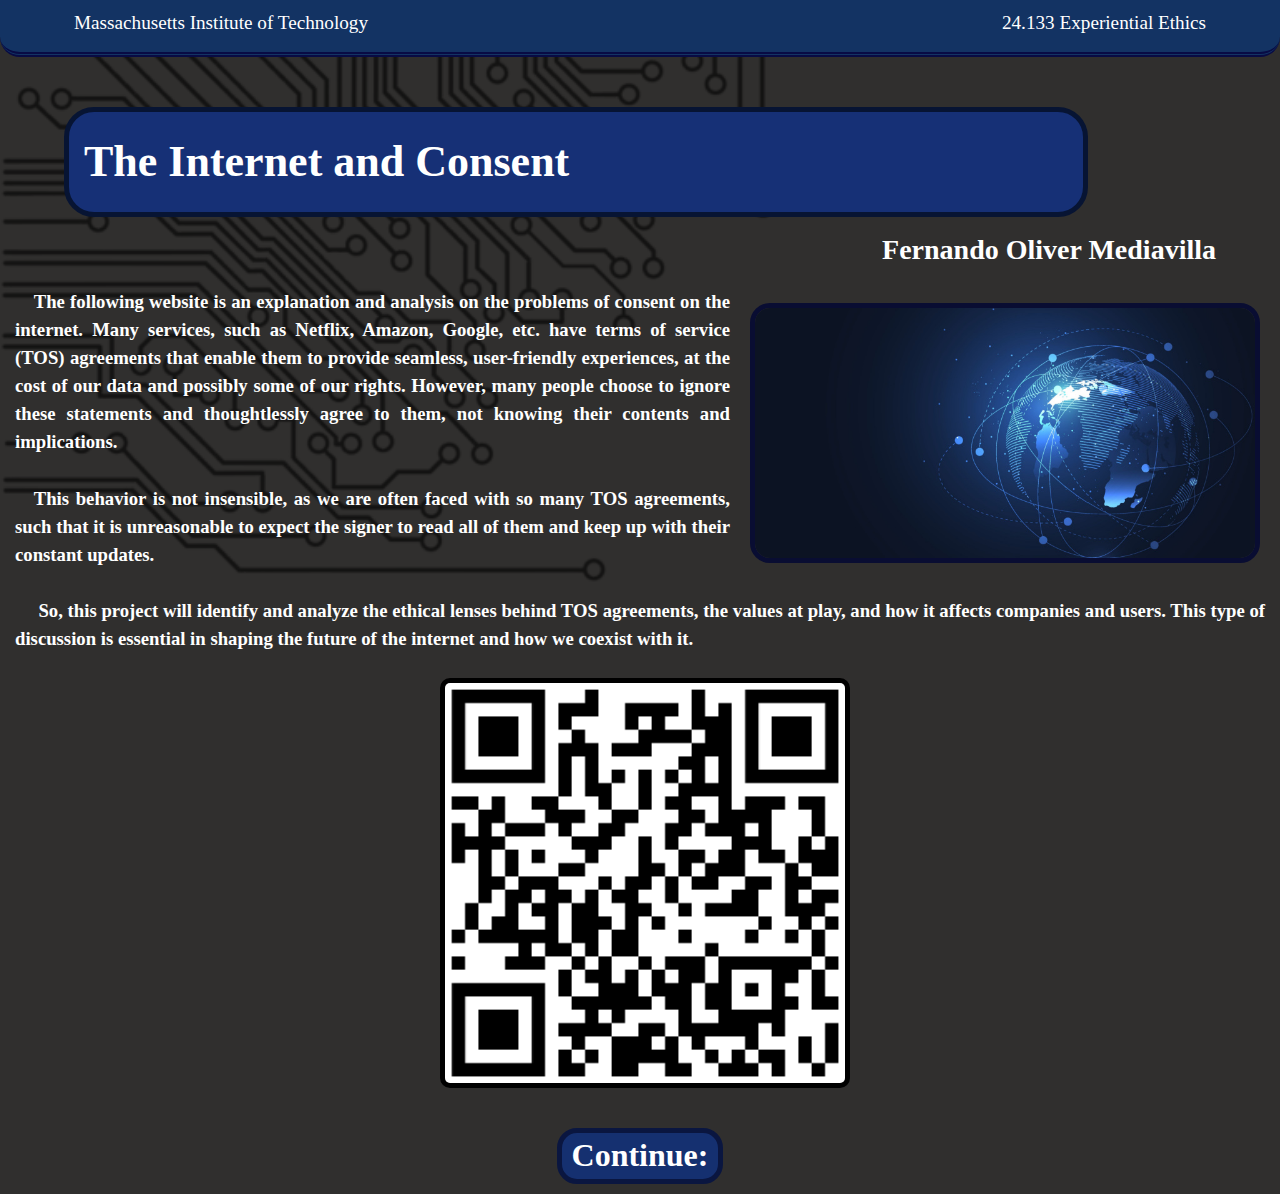
<file: index.html>
<!DOCTYPE html>
<html lang="en">
<head>
    <meta charset="UTF-8">
    <link rel="stylesheet" href="style.css" type="text/css">
    <meta name="viewport" content="width=device-width, initial-scale=1.0">
    <title>The Internet and Consent</title>
</head>
<body id="one">
    <div id="top">
        <div id="top1">Massachusetts Institute of Technology</div>
        <div id="top2">24.133 Experiential Ethics</div>
    </div>

    <h1 id="title">The Internet and Consent</h1>
    <h2 id="subtitle">Fernando Oliver Mediavilla</h2>

    <img src="Images/Internet.jpg" alt="Internet" id="internetP">

    <img src="Images/background.png" alt="" id="backP1">

    <h3 id="basicInfo">
        &emsp;The following website is an explanation and analysis on the problems of consent on the internet. Many services, such as Netflix, Amazon, Google, etc. have terms of service (TOS) agreements that enable them to provide seamless, user-friendly experiences, at the cost of our data and possibly some of our rights. However, many people choose to ignore these statements and thoughtlessly agree to them, not knowing their contents and implications. <br> <br>
        &emsp;This behavior is not insensible, as we are often faced with so many TOS agreements, such that it is unreasonable to expect the signer to read all of them and keep up with their constant updates. <br><br>
        &emsp; So, this project will identify and analyze the ethical lenses behind TOS agreements, the values at play, and how it affects companies and users. This type of discussion is essential in shaping the future of the internet and how we coexist with it.
    </h3>

    <div id="qr"><img src="Images/qr.png" alt="QR code" ></div>

    <h1 id="button">Continue:</h1>

    <div id = "grey"></div>
    <div id="tosO">
        <img src="Images/x.webp" alt="x" id="x">
        <h2 id="tosT">Wait! Before continuing, please read and accept the following terms of service agreement. </h2>
        <h3 id="tosI">Terms of Service Agreement <br><br>
            1. Introduction<br><br>
            
            1.1. Acceptance of Covenants<br>
            By the initiation of access or utilization of Internet and Consent ("Service"), the individual or entity herein referenced as "User" does hereby irrevocably and unconditionally consent to and acknowledge the binding nature of these Terms of Service ("Agreement"). In the event of dissent or disaccord with these stipulations, the User is hereby enjoined from accessing the Service.<br><br>
            
            1.2. Modifications and Amendments<br>
            The undersigned reserves the unencumbered right to alter, amend, or otherwise modify these provisions at any given moment, nunc pro tunc. Any and all such modifications shall become effective immediately upon publication. The User’s continued engagement with the Service shall constitute implicit and unequivocal acceptance of any and all such modifications.<br><br>
            
            1.3. Definitions and Interpretations<br>
            
                "Service" shall denote Internet and Consent in its entirety, inclusive of all ancillary and subsidiary services, functionalities, and provisions.
                "User" shall encompass any and all persons, entities, or bodies corporate engaging with or accessing the Service.<br>
                "Content" shall be broadly construed to include, but not be limited to, all textual, graphical, visual, auditory, musical, software-based, and informational materials made accessible through the Service.<br><br>
            
            2. Eligibility Criteria<br>
            
            2.1. Age of Majority Requirement<br>
            The engagement with the Service is contingent upon the User's attainment of the age of majority as defined by the jurisdiction of the User's domicile, which shall in no case be less than eighteen (18) years of age. The User, by the act of engagement, represents and warrants their compliance with this age prerequisite.<br><br>
            
            2.2. Registration and Authentication<br>
            The exploitation of certain facets of the Service may necessitate the establishment of an account. The User undertakes to furnish accurate, current, and comprehensive data during the registration process, and to update such information as necessary to maintain its accuracy and completeness.<br><br>
            
            2.3. Criteria of Access<br>
            The undersigned retains the absolute discretion to deny access to the Service to any individual or entity, and to modify the eligibility criteria without prior notification. This provision shall be null and void where prohibited by prevailing statutory or regulatory mandates, and the right to access the Service shall thereby be automatically revoked in such jurisdictions.<br><br>
            3. Obligations and Conduct of Users<br><br>
            
            3.1. Confidentiality of Credentials<br>
            The User is solely responsible for safeguarding the confidentiality of any credentials associated with their account, including, but not limited to, usernames, passwords, and other authentication measures. The User shall bear full responsibility for all activities occurring under their account.<br><br>
            
            3.2. Prohibited Actions and Activities<br>
            The User covenants and agrees not to engage in, directly or indirectly, any of the following prohibited activities:<br>
            
                The utilization of the Service for any purposes deemed unlawful or illicit under applicable laws.<br>
                The engagement in harassment, defamation, or intimidation of any other User or third party.<br>
                The disruption or interference with the functionality or operations of the Service.
                The introduction or transmission of any malicious software, viruses, worms, or other deleterious code.<br>
                The infringement of any intellectual property rights, including but not limited to copyrights, trademarks, patents, or trade secrets.<br>
                The circumvention, deactivation, or impairment of any security or technical mechanisms of the Service.<br>
                The creation of multiple accounts for the purpose of circumventing restrictions or accruing additional benefits.<br>
                The engagement in any activity that may cause harm to the Service or adversely affect other Users' access and enjoyment thereof.<br>
                The deployment of automated systems, including but not limited to bots, scripts, or scrapers, for the purpose of extracting data from the Service.<br>
                The misrepresentation of identity or affiliation with any person, entity, or organization.<br><br>
            
            3.3. Standards Pertaining to User Content<br>
            All Content submitted, posted, or otherwise made available by the User must adhere to the stipulations of this Agreement and all pertinent legal and regulatory requirements. The User acknowledges and agrees that they bear sole responsibility and liability for their Content.<br><br>
            
            3.4. Standards of Conduct and Decorum <br>
            The User undertakes to comport themselves in a manner consistent with applicable laws and regulations, and to refrain from any conduct that may be construed as offensive, abusive, defamatory, or otherwise inappropriate. The User further agrees not to:<br>
            
                Disseminate false, misleading, or deceptive information or Content.<br>
                Impersonate any individual or entity, or falsely state or otherwise misrepresent an affiliation with a person or entity.<br>
                Engage in any behavior that may cause damage, overload, or impair the functionality of the Service, or interfere with any other User's utilization and enjoyment thereof.<br><br>
            
            4. Intellectual Property Rights<br><br>
            
            4.1. Proprietary Rights and Ownership<br>
            The Service and all Content therein, including but not limited to textual, graphical, visual, auditory, software, and informational materials, are and shall remain the exclusive property of Internet and Consent or its licensors. Such property is protected by applicable intellectual property laws and treaties.<br><br>
            
            4.2. Limited License Grant<br>
            Subject to the User's compliance with this Agreement, the undersigned hereby grants the User a revocable, non-exclusive, non-transferable, limited license to access and utilize the Service and its Content solely for personal, non-commercial purposes.<br><br>
            
            4.3. License Regarding User Content<br>
            By submitting, posting, or otherwise making available any Content on or through the Service, the User hereby grants Internet and Consent a worldwide, non-exclusive, royalty-free, perpetual, irrevocable, sublicensable, and transferable license to use, reproduce, modify, adapt, publish, translate, create derivative works from, distribute, perform, and display such Content in any form, format, media, or medium, whether now known or hereafter devised.<br><br>
            
            4.4. Claims of Copyright Infringement<br>
            Should the User believe that any Content accessible on the Service infringes their copyright, the User shall promptly notify the undersigned, providing a detailed description of the alleged infringement, including all necessary and pertinent information to substantiate the claim.<br><br>
            5. Privacy and Data Protection<br><br>
            
            5.1. Collection and Utilization of Personal Data<br>
            The User acknowledges and agrees that the collection, utilization, and processing of personal data by Internet and Consent shall be governed by the Privacy Policy, which is incorporated herein by reference.<br><br>
            
            5.2. Data Security Measures<br>
            The undersigned undertakes to implement commercially reasonable measures to protect the security and confidentiality of personal data. However, the User acknowledges and agrees that absolute security cannot be guaranteed, and the undersigned shall not be liable for unauthorized access or use of personal data.<br><br>
            
            5.3. User's Responsibilities<br>
            The User bears sole responsibility for maintaining the security and confidentiality of their account information, including login credentials. The User agrees to promptly notify the undersigned of any unauthorized use of their account or any other breach of security.<br><br>
            6. Payment, Fees, and Financial Transactions<br><br>
            
            6.1. Billing and Payment Terms<br>
            Certain functionalities or features of the Service may be accessible only upon payment of applicable fees. The User agrees to remit full payment of all such fees in accordance with the billing terms specified by Internet and Consent.<br><br>
            
            6.2. Refund Policy<br>
            All transactions are final, and the User acknowledges and agrees that fees are non-refundable, except as required by applicable law.<br><br>
            
            6.3. Accepted Payment Methods<br>
            The undersigned accepts various forms of payment, including but not limited to credit cards and online payment systems. The User represents and warrants that they possess the necessary authorization to utilize the designated payment method and authorize Internet and Consent to charge such payment method for the full amount of the transaction.<br><br>
            
            6.4. Automatic Renewal and Subscription Services<br>
            In the event that the User subscribes to a recurring service, the User acknowledges and agrees that such subscription will automatically renew at the conclusion of each billing cycle. The User authorizes Internet and Consent to charge the applicable fees to the User's designated payment method for each renewal period, unless the User cancels the subscription prior to the renewal date.<br><br>
            
            6.5. Tax Obligations<br>
            The User shall be solely responsible for the payment of any and all taxes, duties, or levies imposed by any governmental authority in connection with the User's utilization of the Service.<br><br>
            7. Termination and Suspension<br><br>
            
            7.1. User-Initiated Termination<br>
            The User may terminate their account and utilization of the Service at any time, subject to the procedural requirements specified by Internet and Consent.<br><br>
            
            7.2. Termination or Suspension by Internet and Consent<br>
            The undersigned reserves the right to terminate or suspend the User's account or access to the Service, in whole or in part, at any time and for any reason, including but not limited to a breach of this Agreement, with or without prior notice.<br><br>
            
            7.3. Consequences of Termination<br>
            Upon termination of the User's account, the User's right to access and utilize the Service shall immediately cease. Any provisions of this Agreement which, by their nature, should survive termination, including but not limited to intellectual property rights, disclaimers, indemnification, and limitations of liability, shall so survive.<br><br>
            
            7.4. Post-Termination Obligations<br>
            The User agrees to immediately cease all use of the Service and delete any and all related software or Content obtained therefrom. The undersigned reserves the right to retain certain information as may be required by law or for legitimate business purposes.<br><br>

            8. Disclaimers and Limitations of Liability<br><br>
            
            8.1. Disclaimer of Warranties<br>
            The Service is provided on an "as is" and "as available" basis, without any representations or warranties of any kind, whether express or implied, including but not limited to implied warranties of merchantability, fitness for a particular purpose, title, and non-infringement. The User's use of the Service is at their sole risk.<br><br>
            
            8.2. Exclusion of Liability<br>
            To the fullest extent permissible under applicable law, Internet and Consent and its affiliates, licensors, officers, directors, employees, agents, and service providers shall not be liable for any indirect, incidental, consequential, special, exemplary, or punitive damages, including but not limited to loss of profits, revenue, data, goodwill, or other intangible losses, arising out of or in connection with the User's use of the Service, whether based on contract, tort, strict liability, or any other legal theory, even if Internet and Consent has been advised of the possibility of such damages.<br><br>
            
            8.3. No Guarantee of Outcomes<br>
            Internet and Consent makes no representations or warranties regarding the efficacy, accuracy, completeness, or reliability of the Service or any Content available thereon. The User acknowledges and agrees that any reliance on the Service or Content is at their own risk.<br><br>
            
            8.4. Third-Party Content and Services<br>
            The Service may contain links to third-party websites, services, or Content, which are not under the control of Internet and Consent. The inclusion of such links does not imply endorsement by Internet and Consent of the third-party websites, services, or Content. Internet and Consent disclaims all responsibility and liability for any third-party websites, services, or Content, including but not limited to their accuracy, legality, and suitability. The user also agrees to forfeit all intillectual rights of their next unborn child, such that all intellectual property belongs to Internet and Consent. Please email fjoliver@mit.edu with any further questions.<br><br>
            9. Indemnification Obligations<br><br>
            
            The User agrees to indemnify, defend, and hold harmless Internet and Consent, its affiliates, and their respective directors, officers, employees, agents, and representatives from and against any and all claims, damages, losses, liabilities, costs, and expenses (including reasonable attorneys' fees) arising out of or in connection with: (i) the User's use of the Service; (ii) the User's violation of this Agreement; (iii) the User's violation of any applicable laws, rules, or regulations; or (iv) the User's infringement of any third-party rights, including but not limited to intellectual property rights.<br>
            
            9.1. Scope and Duration of Indemnity<br>
            This indemnification obligation shall survive the termination or expiration of this Agreement and the User's use of the Service.<br><br>
            
            9.2. Procedural Requirements for Indemnification<br>
            In the event that a claim or action arises that is subject to indemnification under this Agreement, Internet and Consent shall promptly notify the User of the claim. The User shall assume control of the defense and settlement of the claim, provided that Internet and Consent may, at its own expense, participate in the defense with counsel of its choice. The User shall not settle any claim without the prior written consent of Internet and Consent, which shall not be unreasonably withheld.<br><br>
            10. Governing Law and Dispute Resolution Mechanisms<br><br>
            
            10.1. Governing Jurisdiction<br>
            This Agreement, and any disputes arising out of or relating to this Agreement or the Service, shall be governed by and construed in accordance with the laws of Massachusetts, without regard to its conflict of law principles.<br><br>
            
            10.2. Arbitration of Disputes<br>
            All disputes, controversies, or claims arising out of or in connection with this Agreement or the Service, including but not limited to the formation, interpretation, breach, or termination thereof, shall be resolved through final and binding arbitration administered by the American Arbitration Association under its Commercial Arbitration Rules. The arbitration shall be conducted in Boston, Massachusetts, in the English language.<br><br>
            
            10.3. Class Action Waiver<br>
            The User agrees that any disputes, claims, or controversies arising out of or related to this Agreement or the Service shall be resolved solely on an individual basis and not in a collective, class, or representative action. The User hereby waives the right to participate in or be represented in any class action, whether as a class representative, class member, or otherwise.<br><br>
            
            10.4. Arbitration Procedure<br>
            The arbitration shall be conducted by a single arbitrator, who shall have the authority to award any relief available under applicable law, provided that the arbitrator shall not have the authority to award punitive damages or any other damages excluded by this Agreement. The arbitrator's decision and award shall be final and binding, and judgment upon the award may be entered in any court of competent jurisdiction.<br><br>
            
            10.5. Opt-Out Provision<br>
            The User may opt out of the arbitration and class action waiver provisions of this Agreement by providing written notice to Internet and Consent within thirty (30) days of the date the User first accepts this Agreement. The User's opt-out notice must include the User's name, address, email address, and a clear statement of the User's intention to opt out of arbitration. If the User opts out of arbitration, all other provisions of this Agreement shall remain in full force and effect, and the User agrees that any disputes, claims, or controversies arising out of or related to this Agreement or the Service shall be resolved by a court of competent jurisdiction.<br><br>
            11. Miscellaneous Provisions<br><br>
            
            11.1. Entire Agreement<br>
            This Agreement constitutes the entire agreement between the User and Internet and Consent regarding the User's use of the Service and supersedes all prior or contemporaneous understandings and agreements, whether written or oral, relating thereto.<br><br>
            
            11.2. Severability<br>
            If any provision of this Agreement is held to be invalid or unenforceable by a court of competent jurisdiction, such provision shall be severed from the Agreement, and the remaining provisions shall remain in full force and effect.<br><br>
            
            11.3. Waiver<br>
            No waiver of any term or condition of this Agreement, whether by conduct or otherwise, shall be deemed to be, or construed as, a further or continuing waiver of such term or condition or any other term or condition. No waiver shall be effective unless it is in writing and signed by the party to be charged therewith.<br><br>
            
            11.4. Assignment<br>
            The User may not assign or transfer any rights or obligations under this Agreement, whether by operation of law or otherwise, without the prior written consent of Internet and Consent. Any attempted assignment or transfer in violation of this provision shall be null and void. Internet and Consent may freely assign or transfer its rights and obligations under this Agreement without restriction.<br><br>
            
            11.5. Notices<br>
            All notices, requests, demands, and other communications under this Agreement shall be in writing and shall be deemed to have been duly given when delivered by hand, mailed by certified or registered mail, return receipt requested, or sent by email or fax (with confirmation of transmission) to the respective parties at the addresses set forth herein or as otherwise specified in writing by the respective parties.<br><br>
            
            11.6. Relationship of the Parties<br>
            The User and Internet and Consent are independent contractors, and nothing in this Agreement shall be construed to create a partnership, joint venture, agency, or employment relationship between them. Neither party shall have any authority to bind the other party in any way or to incur any obligations on behalf of the other party.<br><br>
            12. Contact Information<br>
            
            For any inquiries, concerns, or questions regarding this Agreement, the User is advised to contact Internet and Consent at fjoliver@mit.edu, and Internet and Consent shall endeavor to respond in a timely and reasonable manner.</h5>
            <div id="ad">
                <h2 class="agreeing"id="disagree">Disagree</h2>
                <h2 class="agreeing"id="agree"><a href="two.html">Agree</a></h2>
            </div>
    </div>
    <script src="main.js"></script>
</body>
</html>
</file>
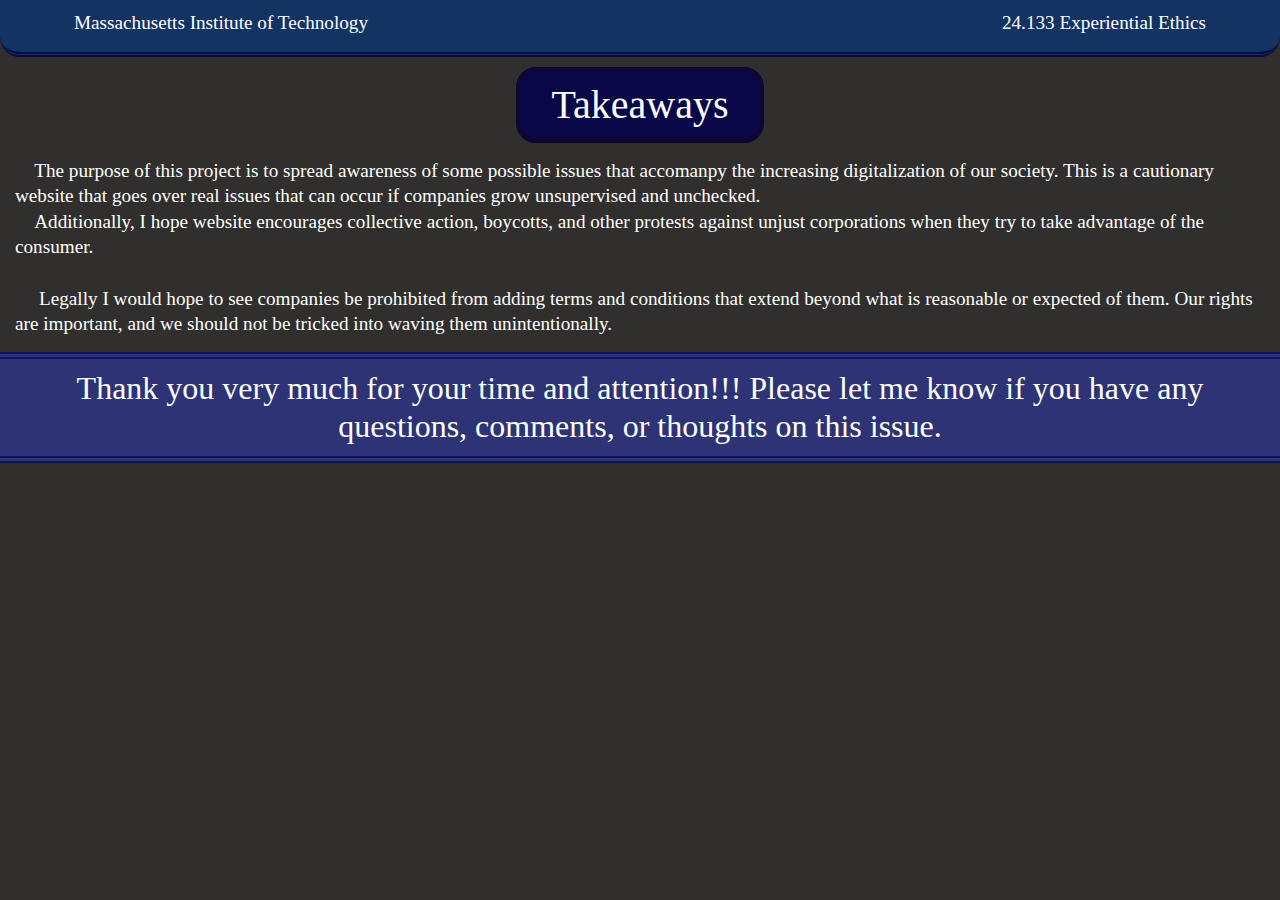
<file: five.html>
<html lang="en">
<head>
    <meta charset="UTF-8">
    <meta name="viewport" content="width=device-width, initial-scale=1.0">
    <title>The Internet and Consent</title>
    <link rel="stylesheet" href="style.css" type="text/css">
</head>
<body>
    <div id="top">
        <div id="top1">Massachusetts Institute of Technology</div>
        <div id="top2">24.133 Experiential Ethics</div>
    </div>

    <div id="finalT">Takeaways</div>
    <div id="finalB">
        &emsp;The purpose of this project is to spread awareness of some possible issues that accomanpy the increasing digitalization of our society. This is a cautionary website that goes over real issues that can occur if companies grow unsupervised and unchecked.  <br> 
        &emsp;Additionally, I hope website encourages collective action, boycotts, and other protests against unjust corporations when they try to take advantage of the consumer. <br><br>

        &emsp; Legally I would hope to see companies be prohibited from adding terms and conditions that extend beyond what is reasonable or expected of them. Our rights are important, and we should not be tricked into waving them unintentionally. 
    </div>
    <div id="final">
        Thank you very much for your time and attention!!! Please let me know if you have any questions, comments, or thoughts on this issue.
    </div>

    <script src="main.js"></script>
</body>
</html>
</file>
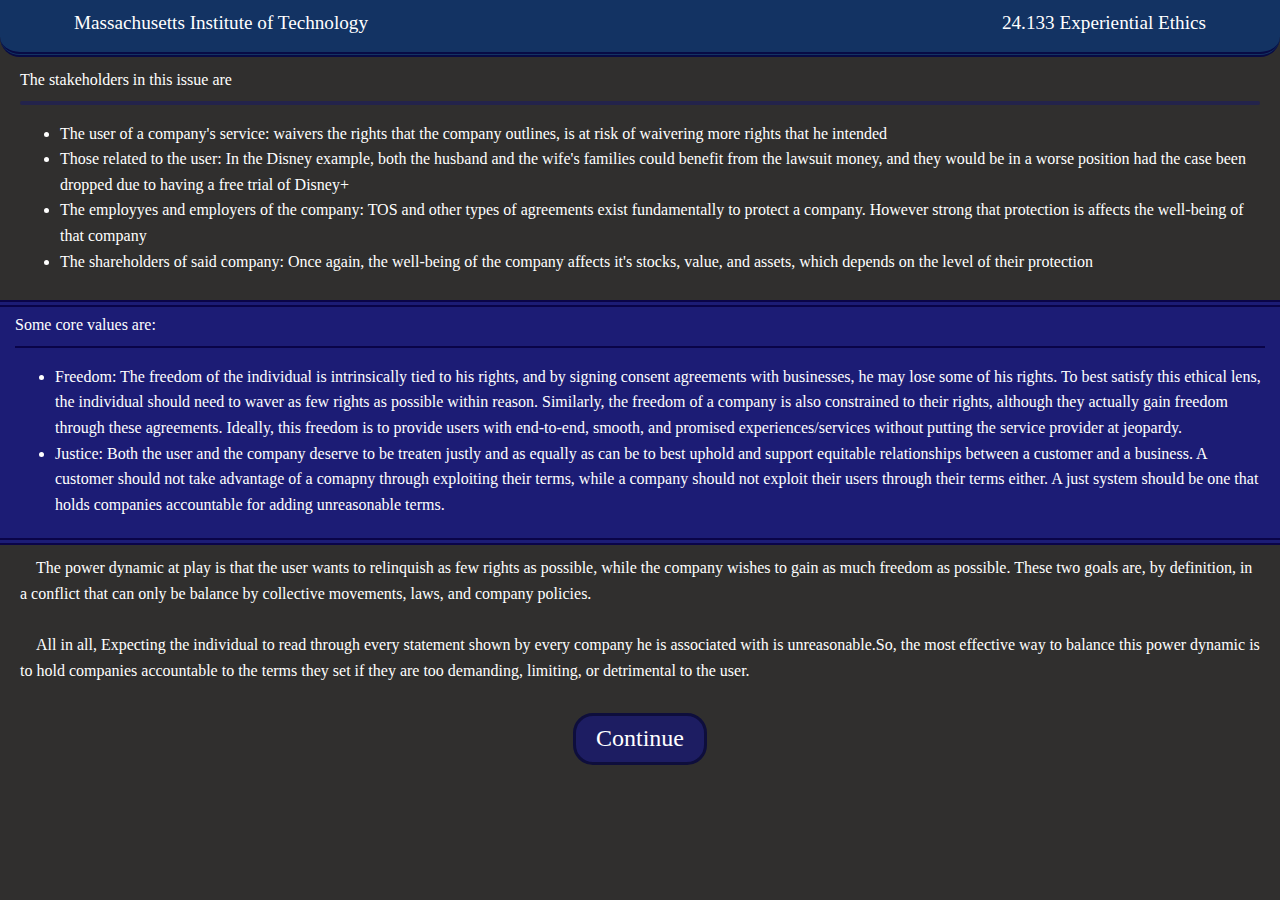
<file: four.html>
<html lang="en">
<head>
    <meta charset="UTF-8">
    <meta name="viewport" content="width=device-width, initial-scale=1.0">
    <title>The Internet and Consent</title>
    <link rel="stylesheet" href="style.css" type="text/css">
</head>
<body>
    <div id="top">
        <div id="top1">Massachusetts Institute of Technology</div>
        <div id="top2">24.133 Experiential Ethics</div>
    </div>
    <div id="blurb3_1">
        The stakeholders in this issue are
    <hr id="miniL">

        <ul>
            <li>The user of a company's service: waivers the rights that the company outlines, is at risk of waivering more rights that he intended</li>
            <li>Those related to the user: In the Disney example, both the husband and the wife's families could benefit from the lawsuit money, and they would be in a worse position had the case been dropped due to having a free trial of Disney+</li>
            <li>The employyes and employers of the company: TOS and other types of agreements exist fundamentally to protect a company. However strong that protection is affects the well-being of that company</li>
            <li>The shareholders of said company: Once again, the well-being of the company affects it's stocks, value, and assets, which depends on the level of their protection</li>
        </ul>
    </div>

        <div id="miniB1">
        Some core values are:
        <hr>
        <ul>
            <li>Freedom: The freedom of the individual is intrinsically tied to his rights, and by signing consent agreements with businesses, he may lose some of his rights. To best satisfy this ethical lens, the individual should need to waver as few rights as possible within reason. Similarly, the freedom of a company is also constrained to their rights, although they actually gain freedom through these agreements. Ideally, this freedom is to provide users with end-to-end, smooth, and promised experiences/services without putting the service provider at jeopardy.
            </li>
            <li>Justice: Both the user and the company deserve to be treaten justly and as equally as can be to best uphold and support equitable relationships between a customer and a business. A customer should not take advantage of a comapny through exploiting their terms, while a company should not exploit their users through their terms either. A just system should be one that holds companies accountable for adding unreasonable terms.</li>
        </ul>
        </div>
    <div id="miniEnd">
        &emsp;The power dynamic at play is that the user wants to relinquish as few rights as possible, while the company wishes to gain as much freedom as possible. These two goals are, by definition, in  a conflict that can only be balance by collective movements, laws, and company policies. <br><br>
        &emsp;All in all, Expecting the individual to read through every statement shown by every company he is associated with is unreasonable.So, the most effective way to balance this power dynamic is to hold companies accountable to the terms they set if they are too demanding, limiting, or detrimental to the user.
    </div>
    <div id="Continue"><a href="five.html" >Continue</a></div>

    <script src="main.js"></script>

</body>
</file>
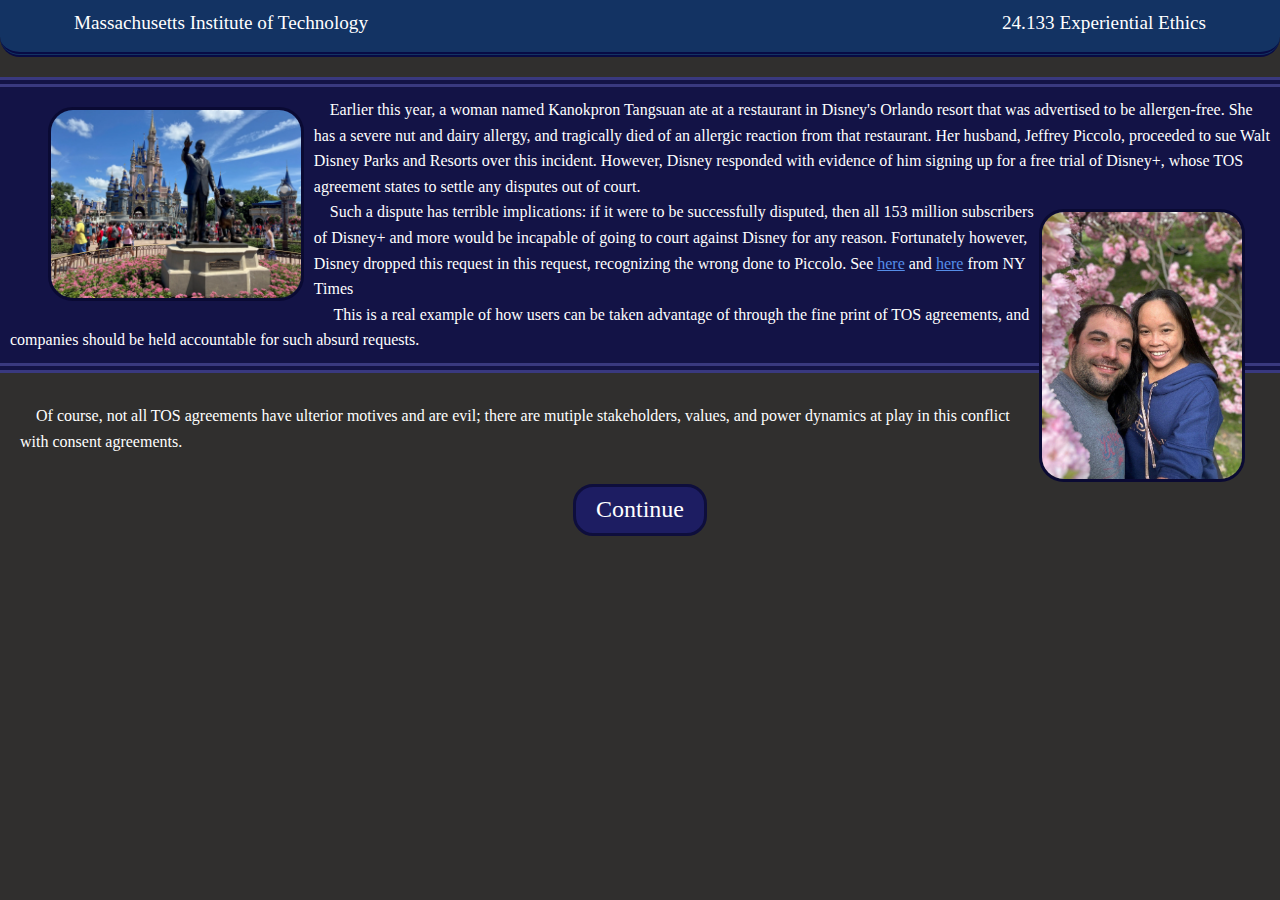
<file: three.html>
<html lang="en">
<head>
    <meta charset="UTF-8">
    <link rel="stylesheet" href="style.css" type="text/css">
    <meta name="viewport" content="width=device-width, initial-scale=1.0">
    <title>The Internet and Consent</title>
</head>
<body>
    <div id="top">
        <div id="top1">Massachusetts Institute of Technology</div>
        <div id="top2">24.133 Experiential Ethics</div>
    </div>

    <div id="Disney">
        <img src="Images/Disney1.webp" alt="Disney1" id="DisneyImg1">
        <div class="DisneyP">
            &emsp;Earlier this year, a woman named Kanokpron Tangsuan ate at a restaurant in Disney's Orlando resort that was advertised to be allergen-free. She has a severe nut and dairy allergy, and tragically died of an allergic reaction from that restaurant. Her husband, Jeffrey Piccolo, proceeded to sue Walt Disney Parks and Resorts over this incident. However, Disney responded with evidence of him signing up for a free trial of Disney+, whose TOS agreement states to settle any disputes out of court. <br>
        </div>
            <img src="Images/Disney2.jpg" alt="Disney2" id="DisneyImg2">
            <!-- <div id="DisneyS">Jeffrey Piccolo and Kanokporn Tangsuan</div> -->
        <div class="DisneyP">
            &emsp;Such a dispute has terrible implications: if it were to be successfully disputed, then all 153 million subscribers of Disney+ and more would be incapable of going to court against Disney for any reason. Fortunately however, Disney dropped this request in this request, recognizing the wrong done to Piccolo. See <a href="https://www.nytimes.com/2024/08/14/nyregion/disney-wrongful-death-lawsuit-arbitration.html">here</a> and <a href="https://www.nytimes.com/2024/08/20/nyregion/disney-arbitration-allergy-death-lawsuit.html">here</a> from NY Times<br>
            &emsp; This is a real example of how users can be taken advantage of through the fine print of TOS agreements, and companies should be held accountable for such absurd requests.
        </div>
    </div>
    <div id="blurb3_1">
        &emsp;Of course, not all TOS agreements have ulterior motives and are evil; there are mutiple stakeholders, values, and power dynamics at play in this conflict with consent agreements. <br> 
    </div>
        <div id="Continue"><a href="four.html" >Continue</a></div>
    
        <script src="main.js"></script> 
        
</body>
</html>
</file>
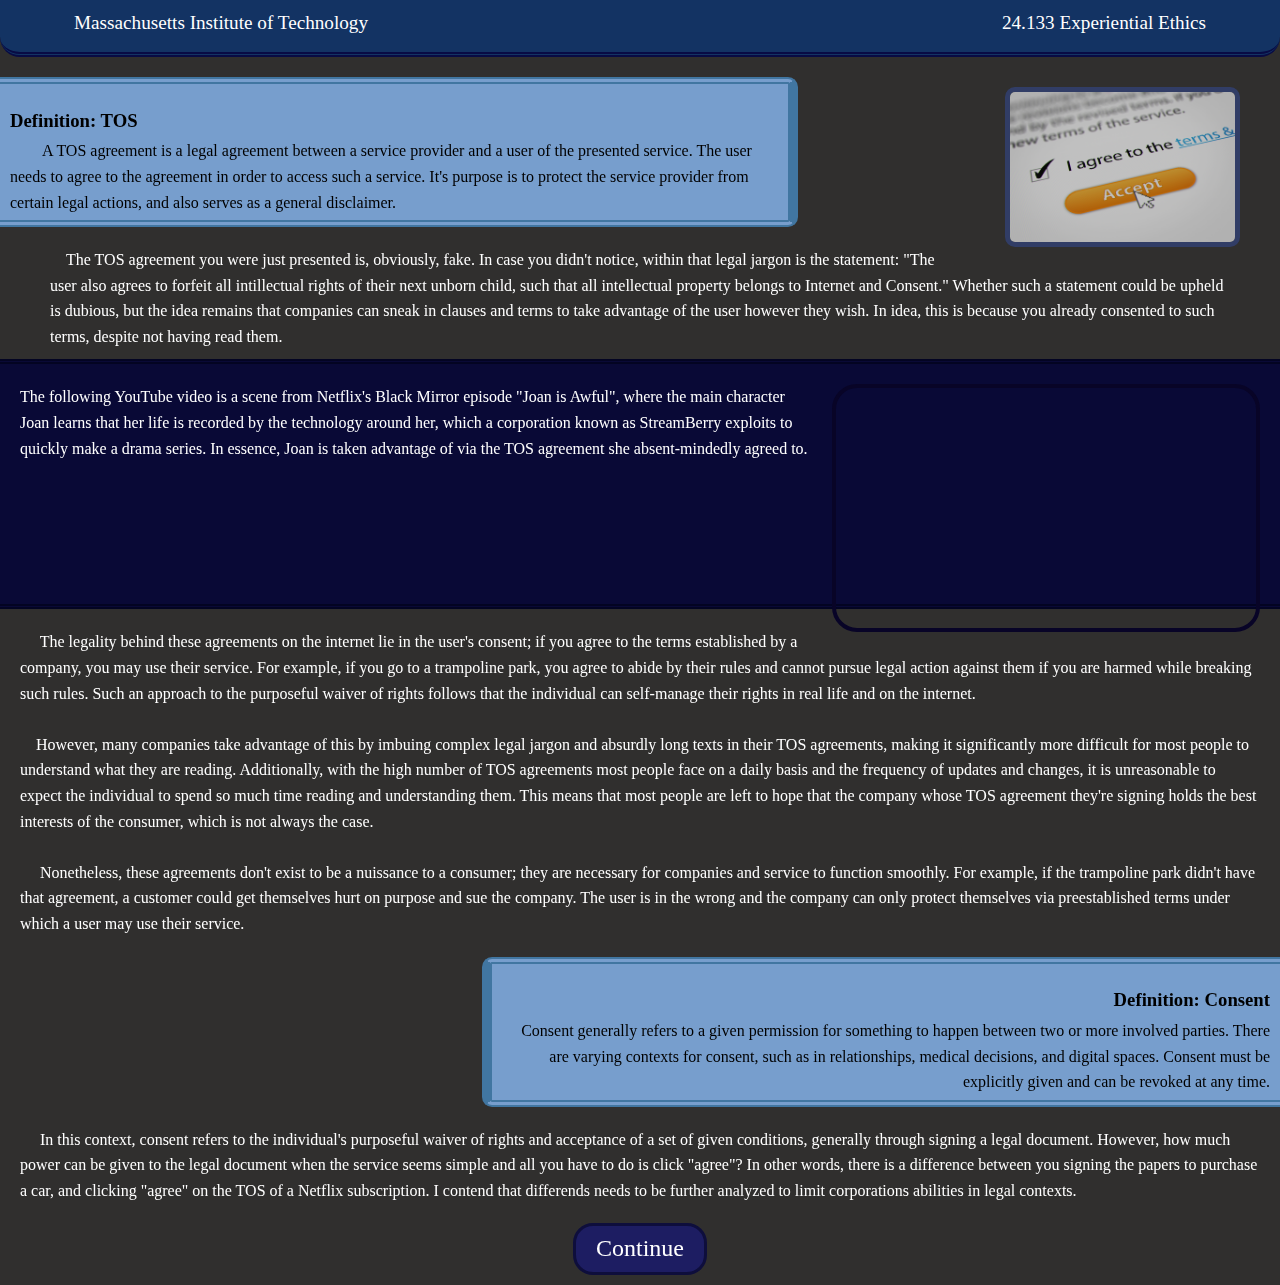
<file: two.html>
<html lang="en">
<head>
    <meta charset="UTF-8">
    <meta name="viewport" content="width=device-width, initial-scale=1.0">
    <title>The Internet and Consent</title>
    <link rel="stylesheet" href="style.css" type="text/css">
</head>
<body>
    <div id="top">
        <div id="top1">Massachusetts Institute of Technology</div>
        <div id="top2">24.133 Experiential Ethics</div>
    </div>
    <img src="Images/TOS.jpg" alt="Agree" id="TOSImg">

    <div id="definitionTOS" class="definition"><h3>Definition: TOS</h3>&emsp;&emsp;A TOS agreement is a legal agreement between a service provider and a user of the presented service. The user needs to agree to the agreement in order to access such a service. It's purpose is to protect the service provider from certain legal actions, and also serves as a general disclaimer.</div>

    <div id="blurb2_1">&emsp;The TOS agreement you were just presented is, obviously, fake. In case you didn't notice, within that legal jargon is the statement: "The user also agrees to forfeit all intillectual rights of their next unborn child, such that all intellectual property belongs to Internet and Consent." Whether such a statement could be upheld is dubious, but the idea remains that companies can sneak in clauses and terms to take advantage of the user however they wish. In idea, this is because you already consented to such terms, despite not having read them. </div>
    <div id="vid">
        <iframe id="video" src="//www.youtube.com/embed/AhsyZ5V1pok" frameborder="0" width="420" height="240"></iframe>
        <div id="videotext">The following YouTube video is a scene from Netflix's Black Mirror episode "Joan is Awful", where the main character Joan learns that her life is recorded by the technology around her, which a corporation known as StreamBerry exploits to quickly make a drama series. In essence, Joan is taken advantage of via the TOS agreement she absent-mindedly agreed to.</div>  
    </div>
    <div id="blurb2_2">
        &emsp; The legality behind these agreements on the internet lie in the user's consent; if you agree to the terms established by a company, you may use their service. For example, if you go to a trampoline park, you agree to abide by their rules and cannot pursue legal action against them if you are harmed while breaking such rules. Such an approach to the purposeful waiver of rights follows that the individual can self-manage their rights in real life and on the internet. <br><br>
        &emsp;However, many companies take advantage of this by imbuing complex legal jargon and absurdly long texts in their TOS agreements, making it significantly more difficult for most people to understand what they are reading. Additionally, with the  high number of TOS agreements most people face on a daily basis and the frequency of updates and changes, it is unreasonable to expect the individual to spend so much time reading and understanding them. This means that most people are left to hope that the company whose TOS agreement they're signing holds the best interests of the consumer, which is not always the case. <br><br>
        &emsp; Nonetheless, these agreements don't exist to be a nuissance to a consumer; they are necessary for companies and service to function smoothly. For example, if the trampoline park didn't have that agreement, a customer could get themselves hurt on purpose and sue the company. The user is in the wrong and the company can only protect themselves via preestablished terms under which a user may use their service. 
    </div>
    <div id="definitionConsent" class="definition"><h3>Definition: Consent</h3>Consent generally refers to a given permission for something to happen between two or more involved parties. There are varying contexts for consent, such as in relationships, medical decisions, and digital spaces. Consent must be explicitly given and can be revoked at any time.</div>
    <div id="blurb2_3">&emsp; In this context, consent refers to the individual's purposeful waiver of rights and acceptance of a set of given conditions, generally through signing a legal document. However, how much power can be given to the legal document when the service seems simple and all you have to do is click "agree"? In other words, there is a difference between you signing the papers to purchase a car, and clicking "agree" on the TOS of a Netflix subscription. I contend that differends needs to be further analyzed to limit corporations abilities in legal contexts.</div>
    <div id="Continue"><a href="three.html" >Continue</a></div>
    
    <script src="main.js"></script>
</body>
</html>
</file>
<file: style.css>
html {
    overscroll-behavior-y:none;
}
body {
    background-color: rgb(48, 47, 46);
    color: white;

    font-size: 1em;
    line-height: 1.6em;
    font-family:'Times New Roman', Times, serif;

    padding: 0;
    margin: 0;
}

#backP1  {
    position: absolute;
    z-index: -1;
    width: 100%;
    top: 0;
    opacity: 0.6;
}


#top {

    background-color: rgb(19, 51, 99);
    margin: 0;
    padding: 10px;
    min-height: 2em;

    border-bottom: 5px rgb(8, 11, 68) double;
    border-bottom-left-radius: 20px;
    border-bottom-right-radius: 20px;


    text-align: center;
    div {
        display: inline;
        font-size: 1.2em;
        margin: 0 5vw;
    }
    #top1 {
        float: left;
    }
    #top2 {
        float: right;

    }
}


#title {
    font-size: 2.75em;
    line-height: 1.6em;
    margin: 50px 15% 0 5% ;
    padding: 15px;
    background-color: rgb(22, 48, 118);
    border: 5px solid rgb(7, 20, 51);
    border-radius: 30px;

}
#x {
    margin: 10px;
    width: 25px;
    float: right;
    background-color: gray;
    border: 3px black solid;
    border-radius: 30px;
}
#x:hover { background-color: rgb(163, 163, 163);}
#x:active { background-color: rgb(203, 203, 203);}

#subtitle {
    text-align: right;
    margin: 20px 5% 20px 0 ;

    font-size: 1.75em;

}
#button {
    width: fit-content;
    padding: 10px;
    border: rgb(10, 22, 64) 5px solid;
    border-radius: 20px;
    margin: 50px auto 10px;
    background-color: rgb(21, 48, 112);

}
#button:hover {background-color: rgb(30, 56, 115);}
#button:active {background-color: rgb(56, 80, 138)}

#basicInfo {
    margin: 25px 15px;
    line-height: 1.5em;

    text-align: justify;
}

#internetP {
    float: right;
    z-index: -1;
    border: rgb(9, 13, 50) 5px solid;
    border-radius: 20px;
    margin: 20px;
    width: 500px;
}

#tosO {
    display:none;
    position: absolute;
    top: 0;
    background-color: rgb(16, 33, 60);
    margin: 70px 30px;
    border: 7px double rgb(10, 7, 49);
    border-radius: 30px;
    z-index: 2;

    height: 90vh;
    overflow-y: scroll;

}
#tosT {
    text-align: center;
    background-color: rgb(42, 42, 44);
    margin: 0;
    padding: 15px;
    border-top-left-radius: 25px;
    border-top-right-radius: 25px;
    border-bottom: 5px rgb(10, 7, 49) solid;

}
#tosI {margin: 25px;}
#grey {
    display: none;
    min-width: 100vw;
    min-height:120vh;
    background-color: rgba(128, 128, 128, 0.5);
    position: absolute;
    top: 0;
    z-index: 1;
}

#ad {
    text-align: center;

}
#ad a, a:hover{color: white;text-decoration: none;}
#ad a:hover {color: white;}

#disagree {background-color: rgb(69, 128, 192);}
#disagree:hover {background-color: rgb(84, 137, 194);}
#disagree:active {background-color: rgb(115, 160, 208);}
#agree {background-color: rgb(35, 61, 86);}
#agree:hover {background-color: rgb(54, 91, 128);}
#agree:active {background-color: rgb(98, 119, 140);}

.agreeing {
    /* text-align: center; */
    border: 5px rgb(10, 21, 55) solid;
    border-radius: 30px;
    text-align: center;
    width: 20%;
    display: inline;

    margin: 30px;
    padding: 10px;

}

/* TWOOOOOOO */

.definition {
    color: black;
    background-color: rgb(119, 158, 205);
    width: 60%;
    padding: 5px 10px;
    margin: 20px 0;
    border-top: 7px double rgb(65, 118, 161);border-bottom: 7px double rgb(65, 118, 161);
    h3 {margin-bottom: 5px;}
}
#definitionTOS {
    border-right: 10px solid rgb(65, 118, 161);
    border-top-right-radius: 10px;border-bottom-right-radius: 10px;

}
#definitionConsent {
    margin: 0 0 0 auto;
    text-align: right;
    border-left: 10px solid rgb(65, 118, 161);
    border-top-left-radius: 10px;border-bottom-left-radius: 10px;
    
}

#blurb2_1 {
    margin: 10px 50px;
}
#TOSImg {
    width: 225px;
    float: right;
    margin: 30px 40px 10px;
    border: 5px solid rgb(50, 65, 117);
    border-radius: 10px;
    opacity: 0.8;
}
#video {
    border: solid 4px rgb(8, 4, 39);
    border-radius: 25px;
    float: right;
    margin: 20px 20px 5px;;
}
#videotext {
    margin: 10px 10px;
    padding: 10px;
}
.line {
    border-bottom: 5px double rgb(8, 11, 68);
}
#vid {
    background-color: rgb(9, 9, 54);
    border-bottom: 5px double rgb(3, 4, 34);
    border-top: 5px double rgb(3, 4, 34);
    margin: 10px 0;
    min-height: 240;
}
#blurb2_2 {
    margin: 20px;
}
#blurb2_3 {
    margin: 20px;
}
#continue {
    width: min-content;
    background-color: rgb(29, 29, 98);
    border: 3px solid rgb(14, 14, 60);
    border-radius: 20px;
    margin: 20px auto 10px auto;
    padding: 10px 0;
    a {
         font-size: 1.5em;
        padding: 10px;
        color: white;
        text-decoration: none;
        margin: 10px 10px;
    }
}
#continue:hover { background-color: rgb(38, 38, 132);}
#continue:active { background-color: rgb(53, 53, 171);}


#Disney {
    margin: 20px 0;
    background-color: rgb(19, 19, 70);
    padding: 10px;
    border-top: 10px double rgb(57, 57, 127);
    border-bottom: 10px double rgb(57, 57, 127);
    a {color: rgb(86, 142, 233);}

}

#DisneyImg1 {
    width: 250px;
    border: rgb(10, 10, 51) 3px solid;
    float: left;
    border-radius: 25px;
    margin: 10px 10px 5px 3%;

}
#DisneyImg2 {
    width: 200px;
    border: rgb(10, 10, 51) 3px solid;
    border-radius: 25px;
    float: right;
    margin: 10px 2% 10px 5px ;


}
#DisneyS {
    float: right;
    top: 100px;
    /* margin-top: 200px; */
}

#blurb3_1 {
    padding: 10px 20px;
}

#qr {
    width: 35%;
    max-width: 400px;
    max-height: 400px;
    box-sizing: border-box;
    margin: auto auto;
    img {
        width: 100%;
        border: 5px black solid;
        border-radius: 10px;

    }
}

#miniL {

    border: rgb(35, 35, 75) 2px solid;
    border-radius: 5px;
}
#miniB1 {
    background-color: rgb(28, 28, 117);
    padding: 5px 15px;
    border-top: rgb(10, 4, 72) 7px double;
    border-bottom: rgb(10, 4, 72) 7px double;

    hr {border: rgb(10, 4, 72) 1.5px solid;}
}
#miniEnd {
    padding:  10px 20px;
}
#finalT {
    font-size: 2.5em;
    padding: 20px 30px;
    margin: 10px auto;
    background-color: rgb(8, 8, 73);
    width: min-content;
    border: 5px solid rgb(14, 7, 53);
    border-radius: 20px;
}
#finalB {
    margin: 15px;
    font-size: 1.2em;
}
#final {
    background-color: rgb(45, 51, 116);
    padding: 10px 50px;
    font-size: 2em;
    line-height: 1.2em;
    text-align: center;
    border-top: double 7px rgb(16, 16, 103);
    border-bottom: double 7px rgb(16, 16, 103);

}

@media(max-width: 600px) {

    #title {
        font-size: 2.5em;
        text-align: center;
        margin: 20px;
    }
    #subtitle {
        font-size: 1.25em;
    }
    #internetP {
        width: 200px;
        margin: 10px 10px 0;
    }
    #basicInfo {
        font-size: 0.9em;
        line-height: 1.5;
    }


    #qr {
        display: none;
    }
    #top {
        font-size: 0.5em;
        padding: 5px 0 10px;
        div {margin: 0 10px;}
    }
    #TOSImg {
        width: 175px;
        margin: 30px 10px;
    }
    #definitionTOS {
        font-size: 0.9em;
        line-height: normal;
        margin: 10px 0;
        padding: 5px;
    }
    #blurb2_1 {
        margin: 10px 20px;
    }
    #video {
        float: none;
        width: 320;
        height: 185;
        align-items: center;
    }
    #videotext {
        min-height: 0;
        margin: 0px 15px;
    }
    .agreeing {
        margin: 10px;
        
    }
}
</file>
